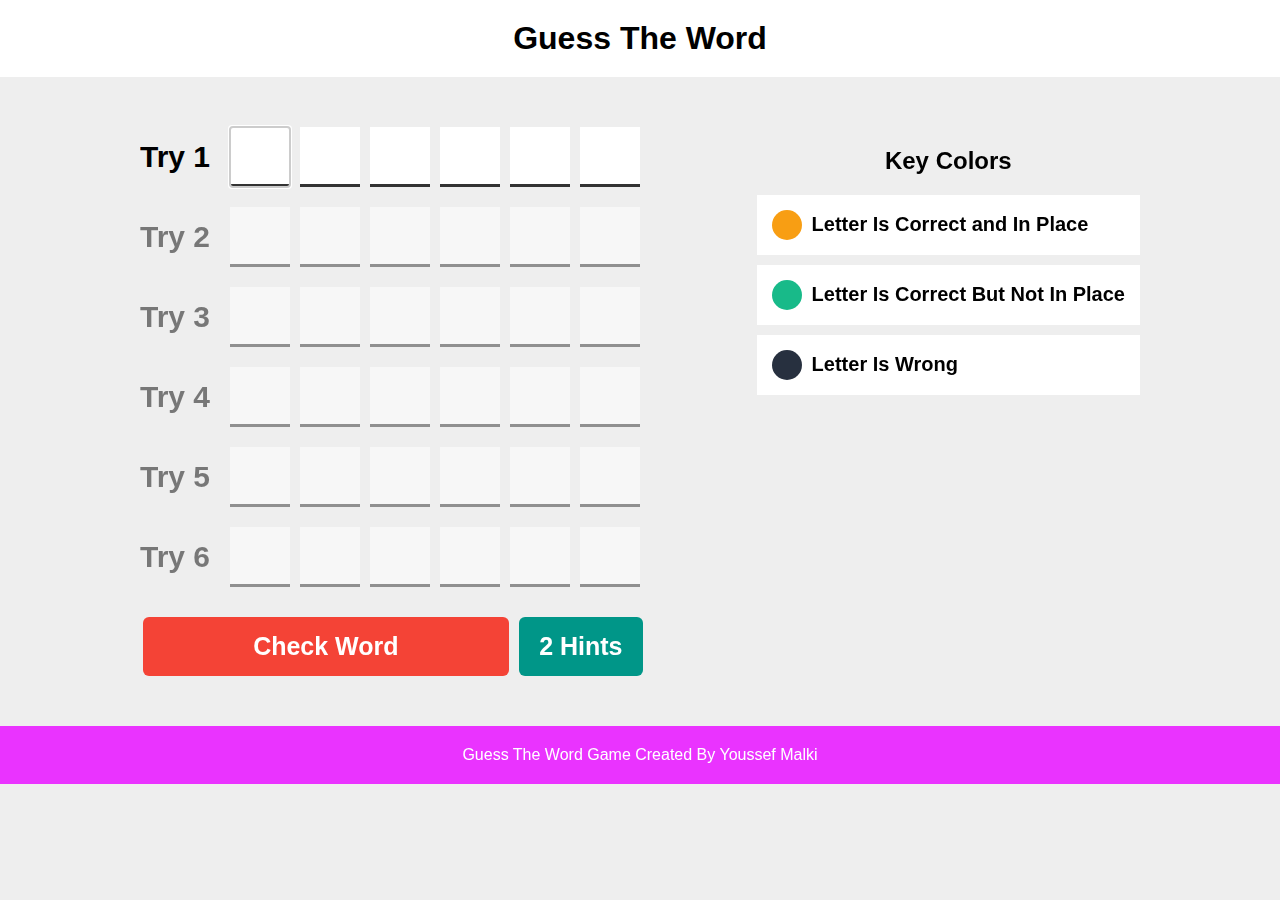
<file: JuegoAdivinarPlabra/index.html>
<!DOCTYPE html>
<html lang="en">
  <head>
    <meta charset="UTF-8" />
    <meta name="viewport" content="width=device-width, initial-scale=1.0" />
    <title></title>
    <link rel="stylesheet" href="main.css" />
  </head>
  <body>
    <h1></h1>
    <div class="guess-game">
      <div class="game-area">
        <div class="inputs"></div>
        
        <div class="control">
          <button class="check">Check Word</button>
          <button class="hint"><span></span> Hints</button>
        </div>
        <div class="message"></div>
      </div>
      <div class="key-colors">
        <h2>Key Colors</h2>
        <div class="key-color">
          <div class="key in-place"></div>
          <div class="key-text">Letter Is Correct and In Place</div>
        </div>
        <div class="key-color">
          <div class="key not-in-place"></div>
          <div class="key-text">Letter Is Correct But Not In Place</div>
        </div>
        <div class="key-color">
          <div class="key no"></div>
          <div class="key-text">Letter Is Wrong</div>
        </div>
      </div>
    </div>
    <footer></footer>
    <script src="main.js"></script>
  </body>
</html>
</file>
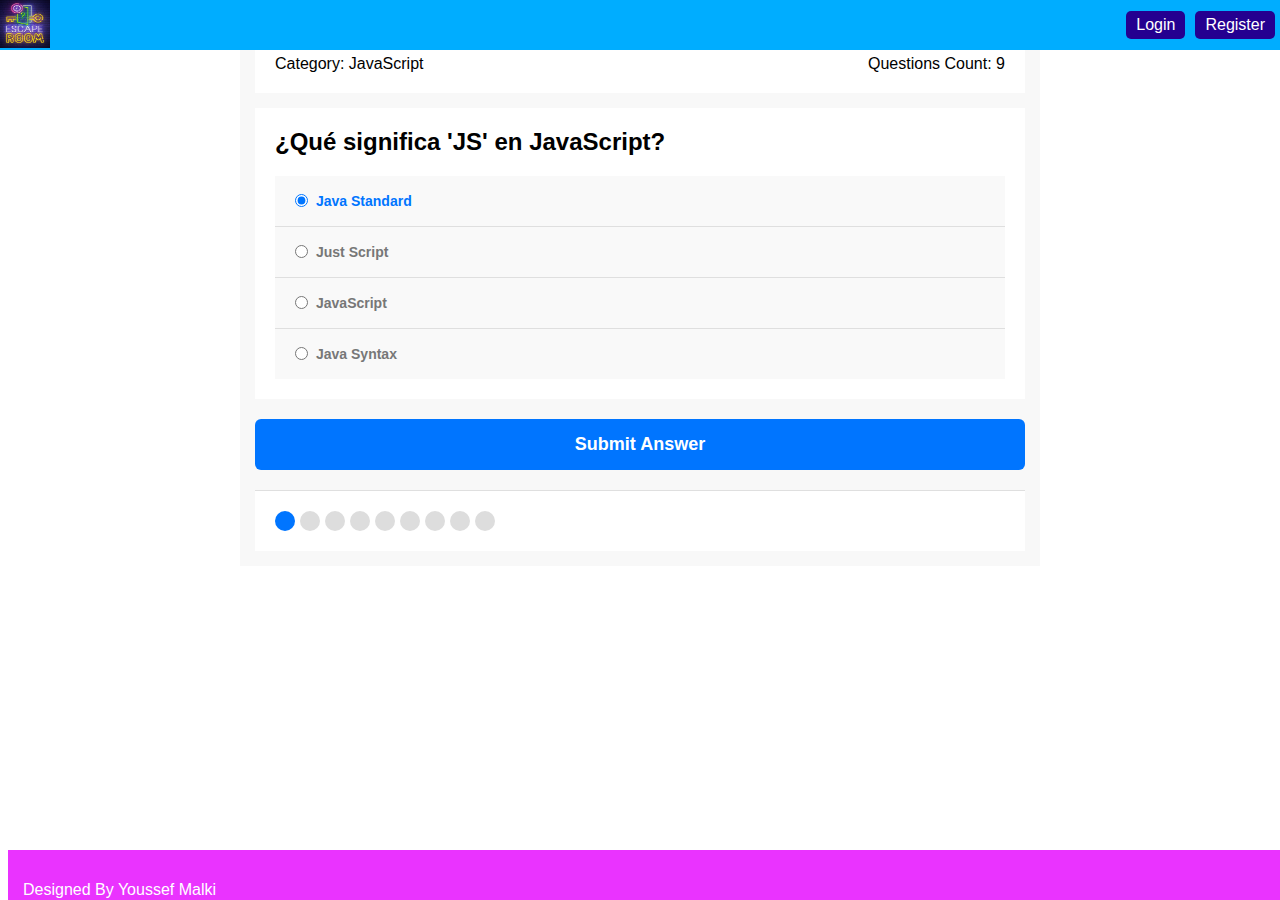
<file: JuegoQuiz/index.html>
<!DOCTYPE html>
<html lang="en">
  <head>
    <meta charset="UTF-8" />
    <meta name="viewport" content="width=device-width, initial-scale=1.0" />
    <title>Quiz App</title>
    <link rel="stylesheet" href="css2.css" />
  </head>
  <body>
    <nav class="navbar">
      <a href=""><img src="/logoScaape Room.png" height="50px" width="50px"></a>
      

      <div class="auth-buttons">
        <a href="../login.html">Login</a>
        <a href="../registrarse.html">Register</a>
      </div>
  </nav>
    <div class="quiz-app">
      <div class="quiz-info">
        <div class="category">Category: <span></span></div>
        <div class="count">Questions Count: <span></span></div>
      </div>
      <div class="quiz-area"></div>
      <div class="answers-area"></div>
      <button class="submit-button">Submit Answer</button>
      <div class="bullets">
        <div class="spans"></div>
        <div class="countdown"></div>
      </div>
      <div class="results"></div>
    </div>
    <script src="main.js"></script>
    <footer>
      <div class="foot">
          <p>Designed By Youssef Malki</p>
      </div>
      </footer>
  </body>
</html>
</file>
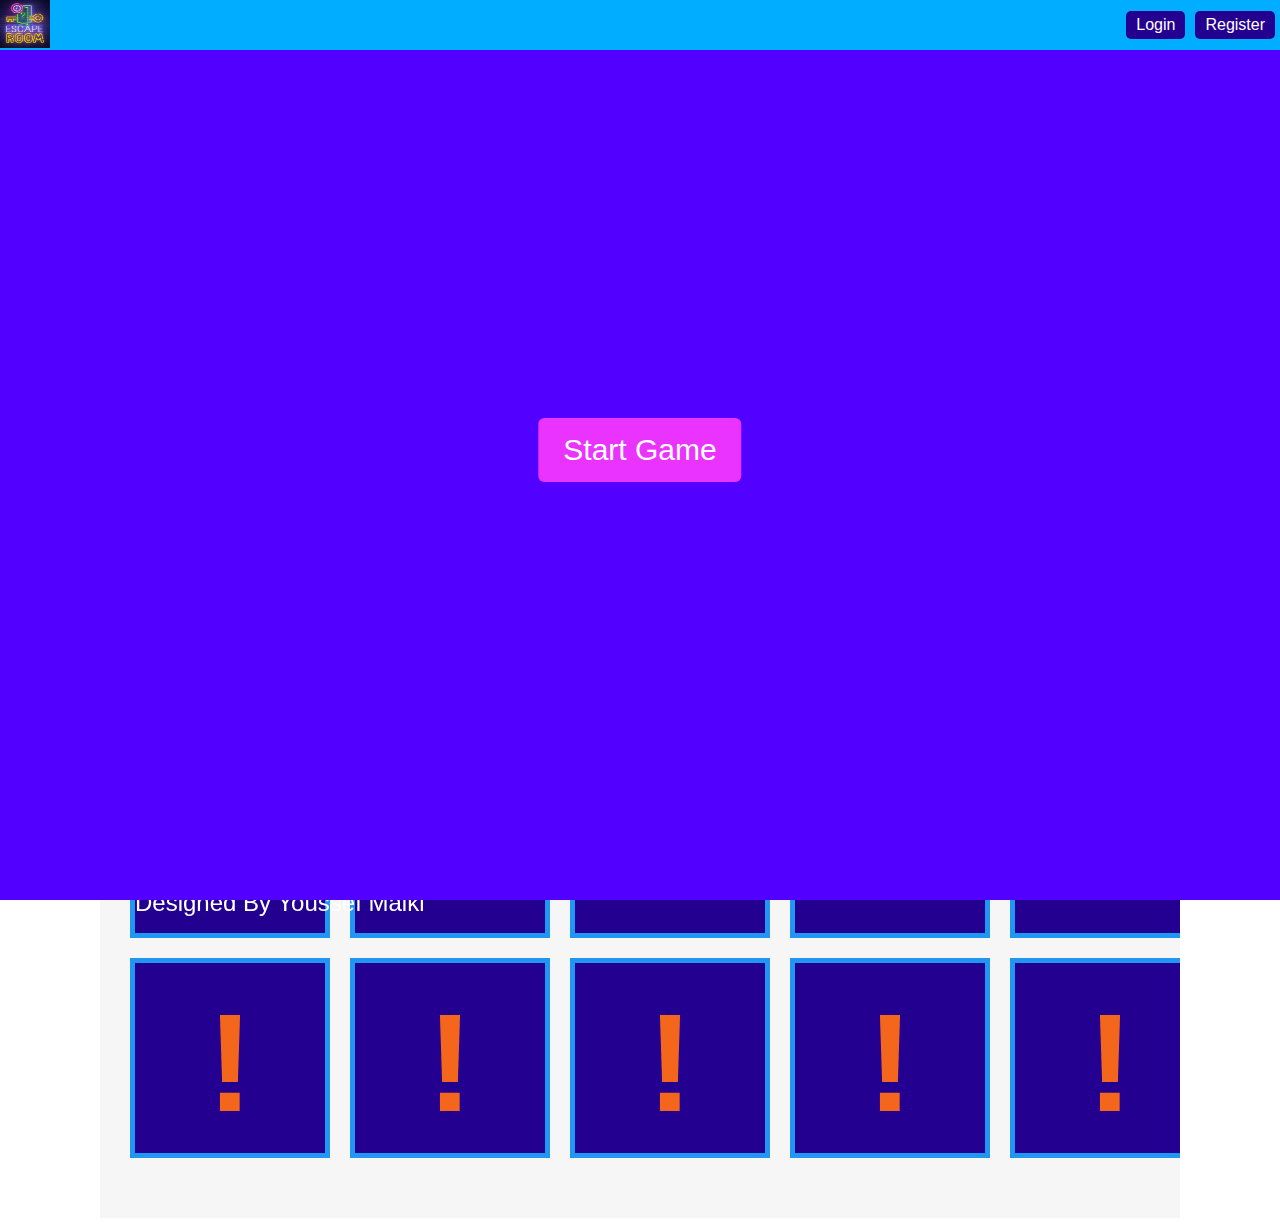
<file: memoria/index.html>
<!DOCTYPE html>
<html lang="en">
  <head>
    <meta charset="UTF-8">
    <meta name="viewport" content="width=device-width, initial-scale=1.0">
    <title>Memory Game</title>
    <link rel="stylesheet" href="main.css">
  </head>
  <body>
    <nav class="navbar">

        <a href=""><img src="/logoScaape Room.png" height="50px" width="50px"></a>
        

        <div class="auth-buttons">
          <a href="../login.html">Login</a>
          <a href="../registrarse.html">Register</a>
        </div>
    </nav>

   
    <div class="control-buttons">
      <span>Start Game</span>
    </div>
    <div class="info-container">
      <div class="container">
        <div class="name">
          Hello: <span id="userName"></span>
        </div>
        <div class="row">
          <div class="cronometro" id="minutos"><p>M:</p> 0</div>
          <div class="cronometro" id="segundos"><p>S:</p> 0</div>
          <div class="cronometro" id="milisegundos"><p>Ms: </p> 0</div>
        </div>
        <div class="tries">
          Wrong Tries: <span>0</span>
        </div>
      </div>
    <div class="memory-game-blocks">
      <div class="game-block" data-technology="angular">
        <div class="face front"></div>
        <div class="face back">
          <img decoding="async" src="imgs/angular.png" alt="" width="300px" height="300px">
        </div>
      </div>
      <div class="game-block" data-technology="angular">
        <div class="face front"></div>
        <div class="face back">
          <img decoding="async" src="imgs/angular.png" alt="" width="300px" height="300px">
        </div>
      </div>
      <div class="game-block" data-technology="vuejs">
        <div class="face front"></div>
        <div class="face back">
          <img decoding="async" src="imgs/vuejs.png" alt="" width="300px" height="300px">
        </div>
      </div>
      <div class="game-block" data-technology="vuejs">
        <div class="face front"></div>
        <div class="face back">
          <img decoding="async" src="imgs/vuejs.png" alt="" width="300px" height="300px">
        </div>
      </div>
      <div class="game-block" data-technology="css3">
        <div class="face front"></div>
        <div class="face back">
          <img decoding="async" src="imgs/css3.png" alt="" width="300px" height="300px">
        </div>
      </div>
      <div class="game-block" data-technology="css3">
        <div class="face front"></div>
        <div class="face back">
          <img decoding="async" src="imgs/css3.png" alt="" width="300px" height="300px">
        </div>
      </div>
      <div class="game-block" data-technology="github">
        <div class="face front"></div>
        <div class="face back">
          <img decoding="async" src="imgs/github.png" alt="" width="300px" height="300px">
        </div>
      </div>
      <div class="game-block" data-technology="github">
        <div class="face front"></div>
        <div class="face back">
          <img decoding="async" src="imgs/github.png" alt="" width="300px" height="300px">
        </div>
      </div>
      <div class="game-block" data-technology="js">
        <div class="face front"></div>
        <div class="face back">
          <img decoding="async" src="imgs/js.png" alt="" width="300px" height="300px">
        </div>
      </div>
      <div class="game-block" data-technology="js">
        <div class="face front"></div>
        <div class="face back">
          <img decoding="async" src="imgs/js.png" alt="" width="300px" height="300px">
        </div>
      </div>
      <div class="game-block" data-technology="html5">
        <div class="face front"></div>
        <div class="face back">
          <img decoding="async" src="imgs/html5.png" alt="" width="300px" height="300px">
        </div>
      </div>
      <div class="game-block" data-technology="html5">
        <div class="face front"></div>
        <div class="face back">
          <img decoding="async" src="imgs/html5.png" alt="" width="300px" height="300px">
        </div>
      </div>
      <div class="game-block" data-technology="java">
        <div class="face front"></div>
        <div class="face back">
          <img decoding="async" src="imgs/java.jpg" alt="" width="300px" height="300px">
        </div>
      </div>
      <div class="game-block" data-technology="java">
        <div class="face front"></div>
        <div class="face back">
          <img decoding="async" src="imgs/java.jpg" alt="" width="300px" height="300px">
        </div>
      </div>
      <div class="game-block" data-technology="mongodb">
        <div class="face front"></div>
        <div class="face back">
          <img decoding="async" src="imgs/mongodb.png" alt="" width="300px" height="300px">
        </div>
      </div>
      <div class="game-block" data-technology="mongodb">
        <div class="face front"></div>
        <div class="face back">
          <img decoding="async" src="imgs/mongodb.png" alt="" width="300px" height="300px">
        </div>
      </div>
      <div class="game-block" data-technology="python">
        <div class="face front"></div>
        <div class="face back">
          <img decoding="async" src="imgs/python.png" alt="" width="300px" height="300px">
        </div>
      </div>
      <div class="game-block" data-technology="python">
        <div class="face front"></div>
        <div class="face back">
          <img decoding="async" src="imgs/python.png" alt="" width="300px" height="300px">
        </div>
      </div>
      <div class="game-block" data-technology="react">
        <div class="face front"></div>
        <div class="face back">
          <img decoding="async" src="imgs/react.png" alt="" width="300px" height="300px">
        </div>
      </div>
      <div class="game-block" data-technology="react">
        <div class="face front"></div>
        <div class="face back">
          <img decoding="async" src="imgs/react.png" alt="" width="300px" height="300px">
        </div>
      </div>
    </div>
  
    <audio id="success" src="audio/success.mp3" preload="auto"></audio>
    <audio id="fail" src="audio/fail.mp3" preload="auto"></audio>
    
    <footer>
      <div class="foot">
          <p>Designed By Youssef Malki</p>
      </div>
      </footer>
      <script src="main.js"></script>
  </body>
</html>
</file>
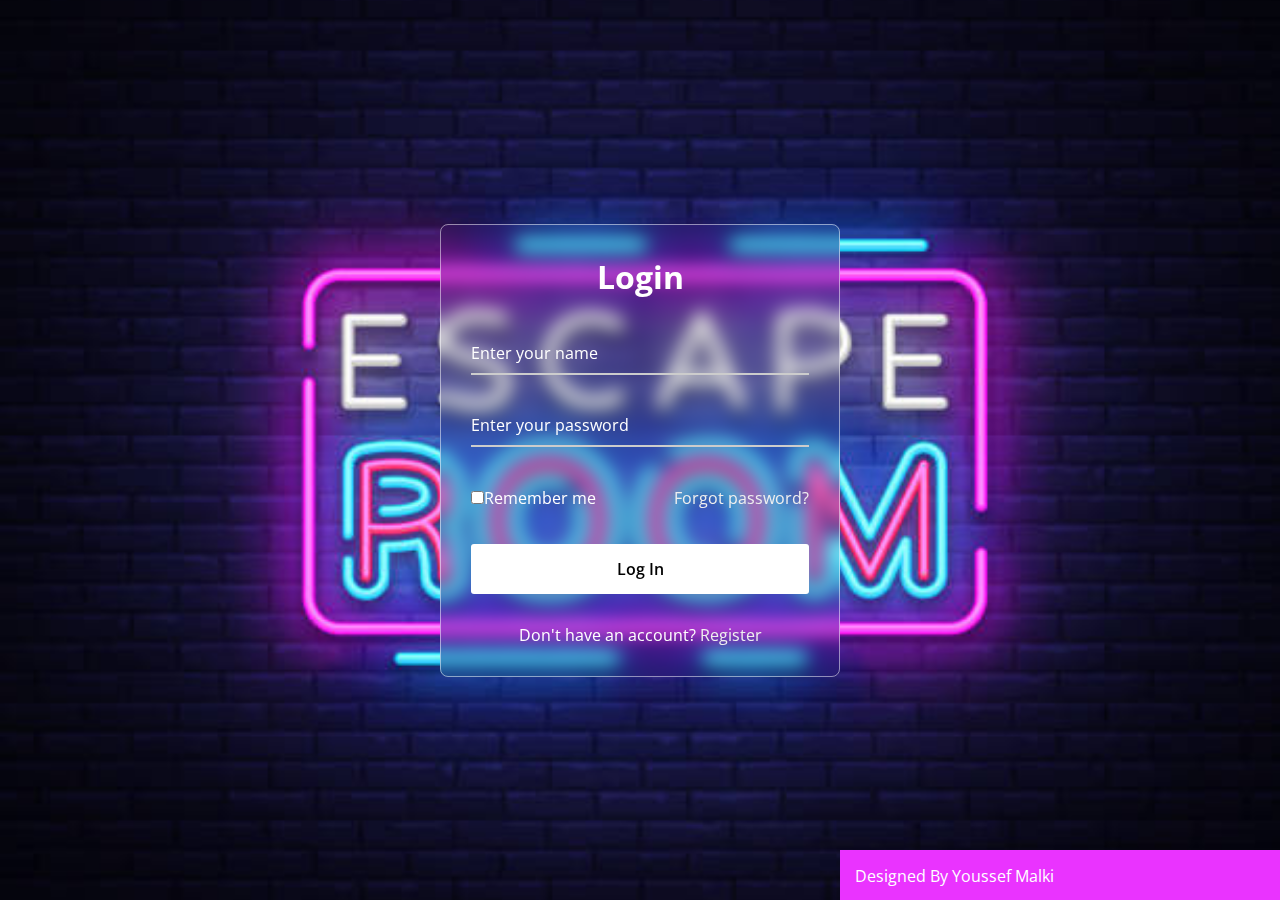
<file: login.html>
<!DOCTYPE html>
<html lang="en">
<head>
  <meta charset="UTF-8">
  <meta name="viewport" content="width=device-width, initial-scale=1.0">
  <title>Login Form</title>
  <link rel="stylesheet" href="styleLogin.css">
</head>
<body>
  <div class="wrapper">
    <form id="loginForm" action="#">
      <h2>Login</h2>
      <div class="input-field">
        <input type="text" id="loginName" required>
        <label>Enter your name</label>
      </div>
      <div class="input-field">
        <input type="password" id="loginPassword" required>
        <label>Enter your password</label>
      </div>
      <div class="forget">
        <label for="remember">
          <input type="checkbox" id="remember">
          <span>Remember me</span>
        </label>
        <a href="#" id="forgotPasswordLink">Forgot password?</a> 
      </div>
      <button type="submit">Log In</button>
      <div class="register">
        <p>Don't have an account? <a href="registrarse.html">Register</a></p>
      </div>
    </form>
    <!-- Botón de logout -->
    <button id="logoutButton" style="display:none;">Log Out</button>
  </div>

  <script>
    document.getElementById('loginForm').addEventListener('submit', function(event) {
      event.preventDefault(); // Evitar que el formulario se envíe por defecto

      var nombre = document.getElementById('loginName').value;
      var password = document.getElementById('loginPassword').value;

      var rememberCheckbox = document.getElementById('remember');
      var rememberStatus = rememberCheckbox.checked ? 'checked' : '';

      localStorage.setItem('rememberStatus', rememberStatus);

      if (rememberStatus === 'checked') {
        localStorage.setItem('rememberedName', nombre);
      } else {
        localStorage.removeItem('rememberedName');
      }

      var usuarios = JSON.parse(localStorage.getItem('usuarios')) || [];

      var usuarioEncontrado = usuarios.find(usuario => usuario.nombre === nombre && usuario.password === password);

      if (usuarioEncontrado) {
        localStorage.setItem('savedName', nombre);
        document.getElementById('loginForm').style.display = 'none'; // Ocultar formulario de login
        document.getElementById('logoutButton').style.display = 'inline-block'; // Mostrar botón de logout
        window.location.href = '/memoria/memoria.html'; // Redirigir a la página de inicio
      } else {
        alert('Credenciales inválidas. Por favor, inténtelo de nuevo.');
      }
    });

    document.getElementById('forgotPasswordLink').addEventListener('click', function(event) {
      event.preventDefault(); // Evitar que el enlace redireccione

      var nombre = document.getElementById('loginName').value;

      var usuarios = JSON.parse(localStorage.getItem('usuarios')) || [];

      var usuarioEncontrado = usuarios.find(usuario => usuario.nombre === nombre);

      if (usuarioEncontrado) {
        alert('Tu contraseña es: ' + usuarioEncontrado.password);
      } else {
        alert('El nombre de usuario ingresado no coincide con ningún usuario registrado.');
      }
    });

    // Evento de clic para el botón de logout
    document.getElementById('logoutButton').addEventListener('click', function(event) {
      event.preventDefault(); // Evitar que el enlace redireccione

      // Limpiar datos de sesión almacenados en el localStorage
      localStorage.removeItem('savedName');
      localStorage.removeItem('rememberStatus');
      localStorage.removeItem('rememberedName');

      // Redireccionar a la página de inicio de sesión
      window.location.href = 'welcome.html';
    });
  </script>

  <footer>
    <div class="foot">
      <p>Designed By Youssef Malki</p>
    </div>
  </footer>
</body>
</html>
</file>
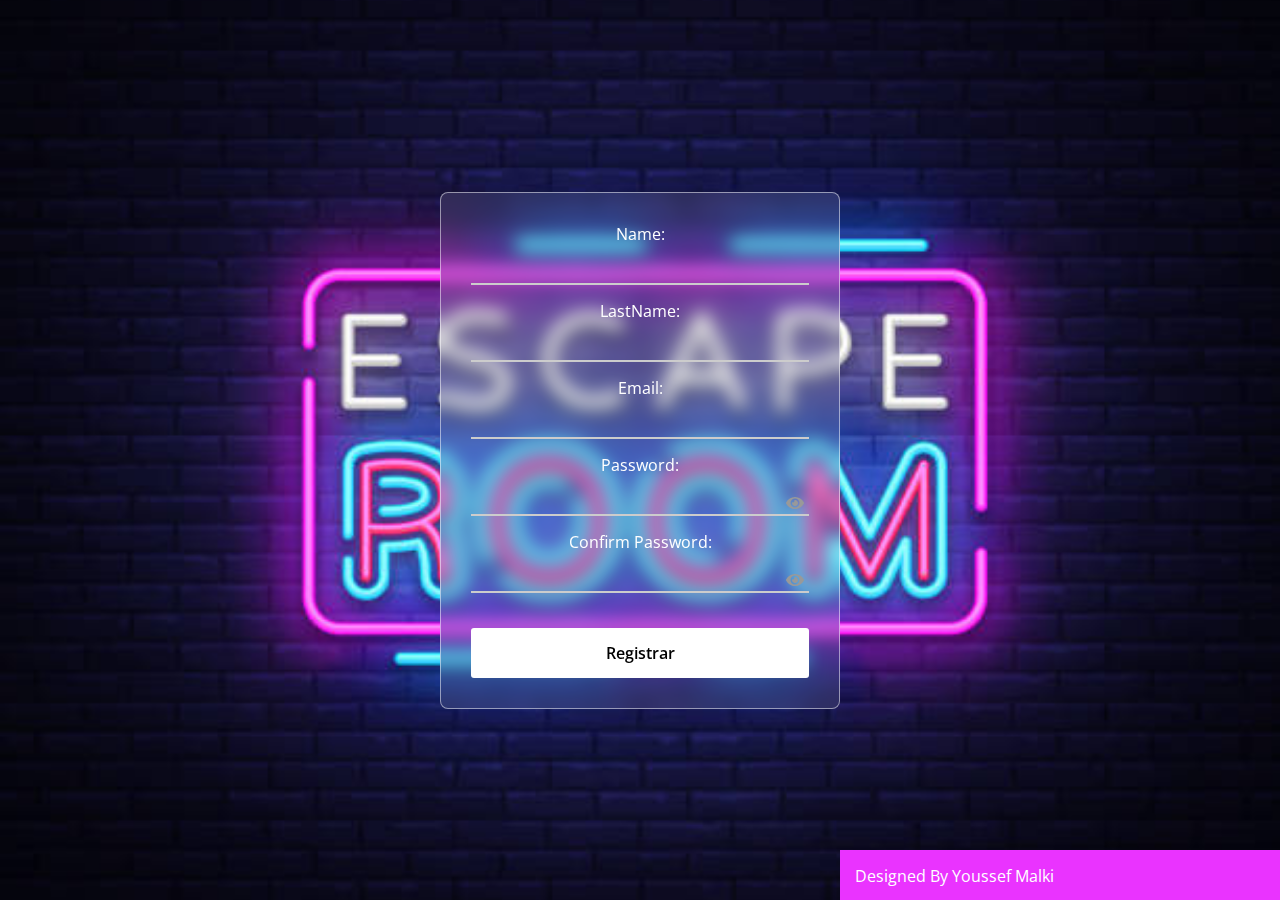
<file: registrarse.html>
<!DOCTYPE html>
<html lang="en">
<head>
    <meta charset="UTF-8">
    <meta name="viewport" content="width=device-width, initial-scale=1.0">
    <title>Registrarse</title>
    <link rel="stylesheet" href="https://cdnjs.cloudflare.com/ajax/libs/font-awesome/5.15.4/css/all.min.css">
    <link rel="stylesheet" href="registrarse.css">
</head>
<body>
    <form action="" method="post">

        <div>
            <label for="nombre">Name: </label>
            <input type="text" name="" id="nombre">
        </div>
        <div>
            <label for="LastName">LastName: </label>
            <input type="text" name="" id="LastName">
        </div>
        <div>
            <label for="Email">Email: </label>
            <input type="email" name="" id="Email">
        </div>
        <div>
            <label for="Password">Password: </label>
            <div class="password-container">
                <input type="password" name="" id="Password">
                <i class="fas fa-eye" id="togglePassword"></i>
            </div>
        </div>
        <div>
            <label for="ConfirmPassword">Confirm Password: </label>
            <div class="password-container">
                <input type="password" name="" id="ConfirmPassword">
                <i class="fas fa-eye" id="toggleConfirmPassword"></i>
            </div>
        </div>
        <button type="submit" id="guardarUsuario">Registrar</button>


    </form>
    <script>
        
    </script>

   <script src="registrarse.js"></script>
   <footer>
    <div class="foot">
        <p>Designed By Youssef Malki</p>
    </div>
    </footer>
</body>
</html>
</file>
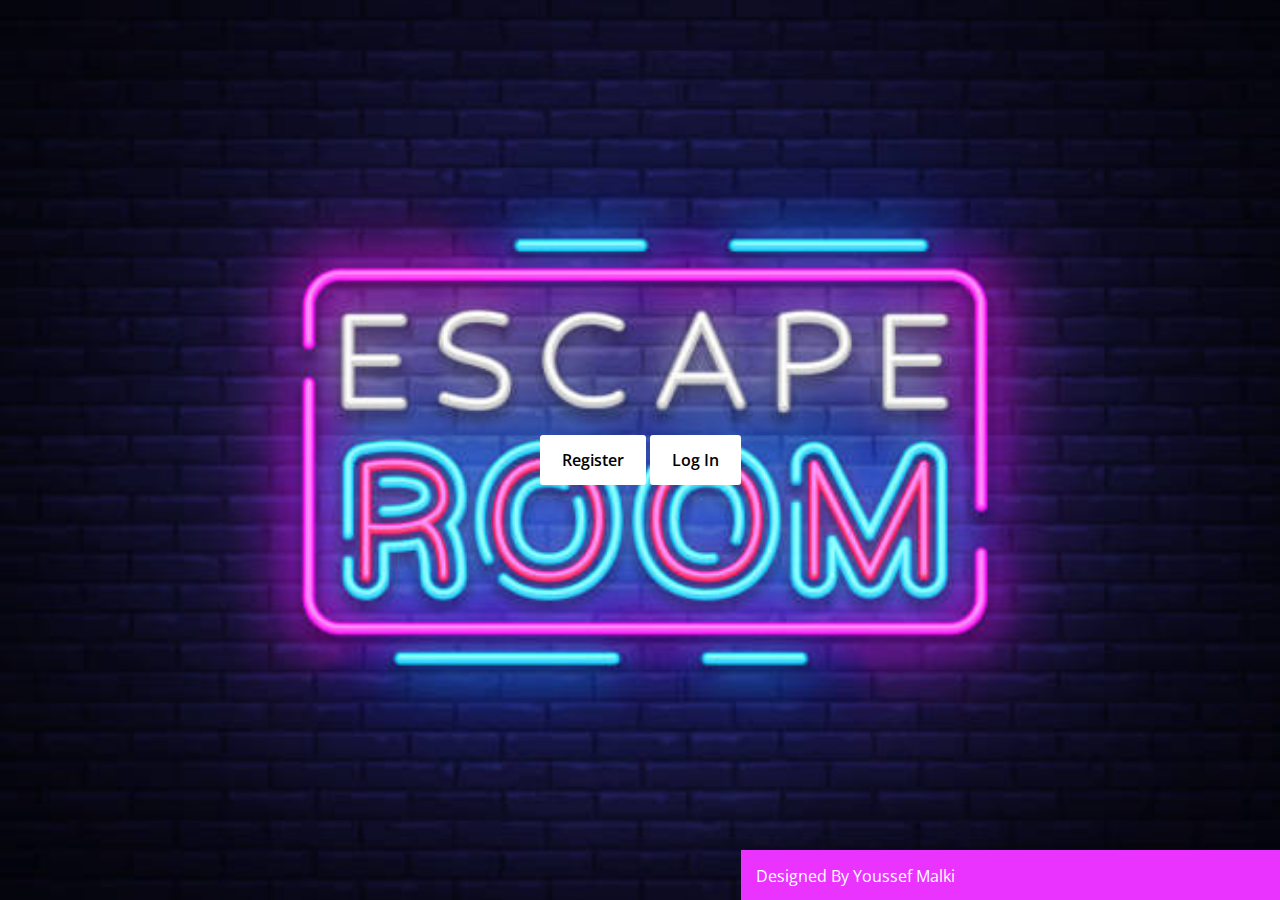
<file: welcome.html>
<!DOCTYPE html>
<html lang="en">
<head>
    <meta charset="UTF-8">
    <meta name="viewport" content="width=device-width, initial-scale=1.0">
    <link rel="stylesheet" href="welcome.css">
    <title>Welcome to Scape Room</title>
</head>
<body>
    <nav>
        <a href="/registrarse.html"><button type="button">Register</button></a>
        
        <a href="/login.html"><button type="button">Log In</button></a>
    </nav>
    <footer>
        <div class="foot">
            <p>Designed By Youssef Malki</p>
        </div>
    </footer>
</body>
</html>
</file>
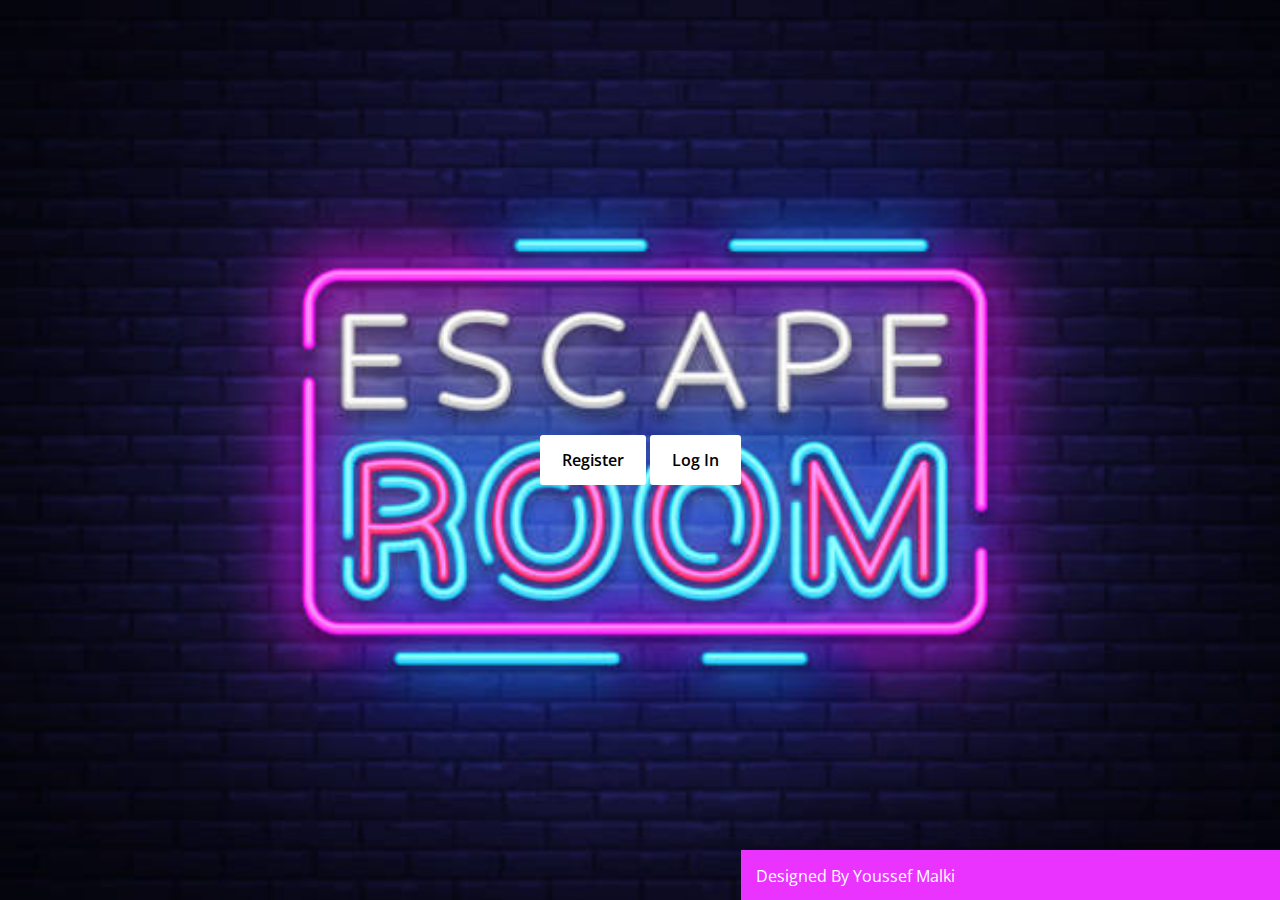
<file: JuegoQuiz/juegoQuiz.html>
<!DOCTYPE html>
<html lang="en">
  <head>
    <meta charset="UTF-8" />
    <meta name="viewport" content="width=device-width, initial-scale=1.0" />
    <title>Quiz App</title>
    <link rel="stylesheet" href="juegoQuiz.css" />
  </head>
  <body>
    <nav class="navbar">
      <a href=""><img src="/logoScaape Room.png" height="50px" width="50px"></a>
      <div class="auth-buttons">
        <!-- Botón de logout -->
      <button id="logoutButton" style="display:none;">Log Out</button>
      </div>
    </nav>
    <div id="profile-section">
      <h2>Perfil</h2>
      <p>Nombre de usuario: <span id="userNameDisplay"></span></p>
        <button id="editUserButton">Modificar Usuario</button>
        <button id="deleteUserButton">Eliminar Usuario</button>
        <button id="showStatsButton">Mostrar Estadísticas</button>
    </div>
    <div id="myModal" class="modal">
      <div class="modal-content">
          <span class="close">&times;</span>
          <h2>Estadísticas del juego para <span id="modalUserName"></span>:</h2>
          <p>Puntos: <span id="modalUserScore"></span></p>
          <p>Tiempo total: <span id="modalTotalTime"></span> segundos</p>
          <p>Ranking: <span id="modalRanking"></span></p>
          <div id="modalCategoryStats"></div> 
      </div>
    </div>
  
  
    <div class="quiz-app">
      <div class="quiz-info">
        <div class="name">
          Hello: <span id="userName"></span>
        </div>
        <div class="category" id="category">Category: <span></span></div>
        <div class="count">Questions Count: <span></span></div>
      </div>
      <div class="quiz-area"></div>
      <div class="answers-area"></div>
      <button class="submit-button">Submit Answer</button>
      <div class="bullets">
        <div class="spans"></div>
        <div class="countdown"></div>
      </div>
      <div class="results"></div>
    </div>
    <script src="juegoQuiz.js"></script>
    <footer>
      <div class="foot">
          <p>Designed By Youssef Malki</p>
      </div>
      <script>
        // Función para cargar los datos del usuario en el formulario de perfil
        function cargarDatosUsuario() {
            // Obtener los datos del usuario desde el localStorage
            let userData = JSON.parse(localStorage.getItem("userData"));
    
            // Verificar si hay datos de usuario almacenados
            if (userData) {
                // Llenar los campos del formulario con los datos del usuario
                document.getElementById("nombre").value = userData.nombre;
                document.getElementById("email").value = userData.email;
                document.getElementById("password").value = userData.password;
            }
        }
    
        // Función para guardar los datos del usuario actualizados
        function guardarPerfil() {
            // Obtener los valores de los campos del formulario
            let nombre = document.getElementById("nombre").value;
            let email = document.getElementById("email").value;
            let password = document.getElementById("password").value;
    
            // Crear un objeto con los datos del usuario
            let userData = {
                nombre: nombre,
                email: email,
                password: password
            };
    
            // Guardar los datos del usuario en el localStorage
            localStorage.setItem("userData", JSON.stringify(userData));
    
            // Mostrar un mensaje de éxito
            alert("Perfil actualizado correctamente");
        }
    
        // Función para eliminar el perfil del usuario
        function eliminarPerfil() {
            if (confirm("¿Estás seguro de que quieres eliminar tu perfil?")) {
                // Eliminar los datos del usuario del localStorage
                localStorage.removeItem("userData");
    
                // Limpiar los campos del formulario
                document.getElementById("nombre").value = "";
                document.getElementById("email").value = "";
                document.getElementById("password").value = "";
    
                // Mostrar un mensaje de éxito
                alert("Perfil eliminado correctamente");
            }
        }
    </script>
    
      </footer>
  </body>
</html>
</file>
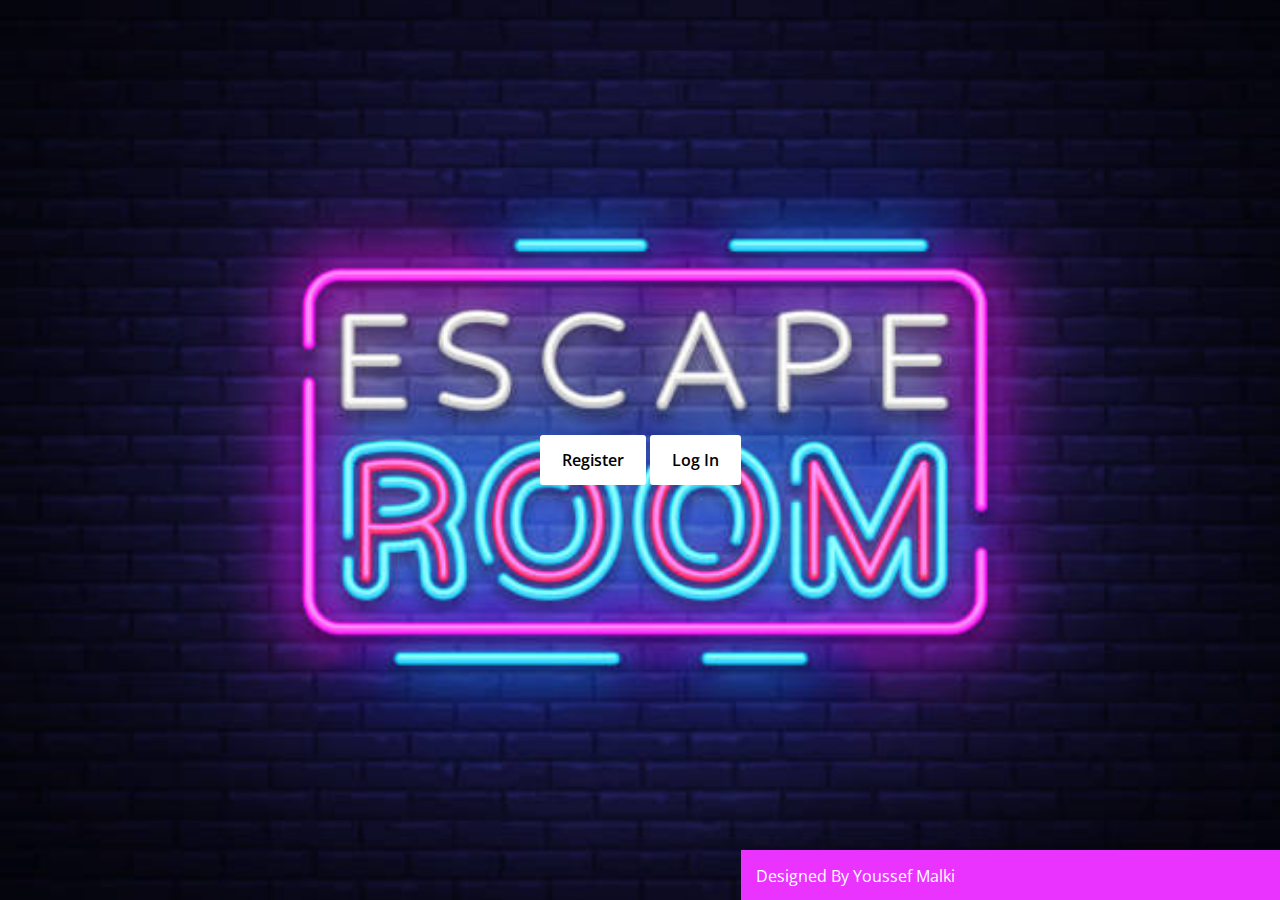
<file: memoria/memoria.html>
<!DOCTYPE html>
<html lang="en">
  <head>
    <meta charset="UTF-8">
    <meta name="viewport" content="width=device-width, initial-scale=1.0">
    <title>Memory Game</title>
    <link rel="stylesheet" href="memoria.css">
  </head>
  <body>
    <nav class="navbar">
      <a href=""><img src="/memoria/imgs/scapeRoom.jpg" height="54px" width="60px"></a>
      <div class="auth-buttons">
          <!-- Botón de logout -->
          <button id="logoutButton" style="display:none;">Log Out</button>
      </div>
      </nav>
      <div id="profile-section">
        <h2>Perfil</h2>
        <p>Nombre de usuario: <span id="userNameDisplay"></span></p>
        <button id="editUserButton">Modificar Usuario</button>
        <button id="deleteUserButton">Eliminar Usuario</button>
        <button id="showStatsButton">Mostrar Estadísticas</button>
    </div>
    <div id="myModal" class="modal">
        <div class="modal-content">
            <span class="close">&times;</span>
            <h2>Estadísticas del juego para <span id="modalUserName"></span>:</h2>
            <p>Veces jugadas: <span id="modalVecesJugadas"></span>  veces.</p>
            <p>Veces ganadas con 10 puntos: <span id="modalVeces10Puntos"></span> veces.</p>
            <p>Veces ganadas con 15 puntos: <span id="modalVeces15Puntos"></span> veces.</p>
            <p>Veces ganadas con 20 puntos: <span id="modalVeces20Puntos"></span> veces.</p>
            <p>Tiempo total ultimo Juego: <span id="modalTotalTime"></span> segundos</p>
            <p>Puntos: <span id="modalUserScore"></span> puntos</p>
            <p>Media: <span id="modalMedia"></span> segundos</p>
            <p>Ranking: <span id="modalRanking"></span></p>
        </div>
    </div>
    
    
      
      <div class="control-buttons">
        <span id="startButton">Start Game</span>
      </div>
   
 
    <div class="info-container">
      <div class="container">
        <div class="name">
          Hello: <span id="userName"></span>
        </div>
        <div class="row">
          <div class="cronometro" id="minutos"><p>M:</p> 0</div>
          <div class="cronometro" id="segundos"><p>S:</p> 0</div>
          <div class="cronometro" id="milisegundos"><p>Ms: </p> 0</div>
        </div>
        <div class="tries">
          Wrong Tries: <span>0</span>
        </div>
      </div>
    <div class="memory-game-blocks">
      <div class="game-block" data-technology="angular">
        <div class="face front"></div>
        <div class="face back">
          <img decoding="async" src="imgs/angular.png" alt="" width="300px" height="300px">
        </div>
      </div>
      <div class="game-block" data-technology="angular">
        <div class="face front"></div>
        <div class="face back">
          <img decoding="async" src="imgs/angular.png" alt="" width="300px" height="300px">
        </div>
      </div>
      <div class="game-block" data-technology="vuejs">
        <div class="face front"></div>
        <div class="face back">
          <img decoding="async" src="imgs/vuejs.png" alt="" width="300px" height="300px">
        </div>
      </div>
      <div class="game-block" data-technology="vuejs">
        <div class="face front"></div>
        <div class="face back">
          <img decoding="async" src="imgs/vuejs.png" alt="" width="300px" height="300px">
        </div>
      </div>
      <div class="game-block" data-technology="css3">
        <div class="face front"></div>
        <div class="face back">
          <img decoding="async" src="imgs/css3.png" alt="" width="300px" height="300px">
        </div>
      </div>
      <div class="game-block" data-technology="css3">
        <div class="face front"></div>
        <div class="face back">
          <img decoding="async" src="imgs/css3.png" alt="" width="300px" height="300px">
        </div>
      </div>
      <div class="game-block" data-technology="github">
        <div class="face front"></div>
        <div class="face back">
          <img decoding="async" src="imgs/github.png" alt="" width="300px" height="300px">
        </div>
      </div>
      <div class="game-block" data-technology="github">
        <div class="face front"></div>
        <div class="face back">
          <img decoding="async" src="imgs/github.png" alt="" width="300px" height="300px">
        </div>
      </div>
      <div class="game-block" data-technology="js">
        <div class="face front"></div>
        <div class="face back">
          <img decoding="async" src="imgs/js.png" alt="" width="300px" height="300px">
        </div>
      </div>
      <div class="game-block" data-technology="js">
        <div class="face front"></div>
        <div class="face back">
          <img decoding="async" src="imgs/js.png" alt="" width="300px" height="300px">
        </div>
      </div>
      <div class="game-block" data-technology="html5">
        <div class="face front"></div>
        <div class="face back">
          <img decoding="async" src="imgs/html5.png" alt="" width="300px" height="300px">
        </div>
      </div>
      <div class="game-block" data-technology="html5">
        <div class="face front"></div>
        <div class="face back">
          <img decoding="async" src="imgs/html5.png" alt="" width="300px" height="300px">
        </div>
      </div>
      <div class="game-block" data-technology="java">
        <div class="face front"></div>
        <div class="face back">
          <img decoding="async" src="imgs/java.jpg" alt="" width="300px" height="300px">
        </div>
      </div>
      <div class="game-block" data-technology="java">
        <div class="face front"></div>
        <div class="face back">
          <img decoding="async" src="imgs/java.jpg" alt="" width="300px" height="300px">
        </div>
      </div>
      <div class="game-block" data-technology="mongodb">
        <div class="face front"></div>
        <div class="face back">
          <img decoding="async" src="imgs/mongodb.png" alt="" width="300px" height="300px">
        </div>
      </div>
      <div class="game-block" data-technology="mongodb">
        <div class="face front"></div>
        <div class="face back">
          <img decoding="async" src="imgs/mongodb.png" alt="" width="300px" height="300px">
        </div>
      </div>
      <div class="game-block" data-technology="python">
        <div class="face front"></div>
        <div class="face back">
          <img decoding="async" src="imgs/python.png" alt="" width="300px" height="300px">
        </div>
      </div>
      <div class="game-block" data-technology="python">
        <div class="face front"></div>
        <div class="face back">
          <img decoding="async" src="imgs/python.png" alt="" width="300px" height="300px">
        </div>
      </div>
      <div class="game-block" data-technology="react">
        <div class="face front"></div>
        <div class="face back">
          <img decoding="async" src="imgs/react.png" alt="" width="300px" height="300px">
        </div>
      </div>
      <div class="game-block" data-technology="react">
        <div class="face front"></div>
        <div class="face back">
          <img decoding="async" src="imgs/react.png" alt="" width="300px" height="300px">
        </div>
      </div>
    </div>
  
    <audio id="success" src="audio/success.mp3" preload="auto"></audio>
    <audio id="fail" src="audio/fail.mp3" preload="auto"></audio>
    
    
    <footer>
      <div class="foot">
          <p>Designed By Youssef Malki</p>
      </div>
      </footer>
      <script src="memoria.js"></script>
  </body>
</html>
</file>
<file: JuegoAdivinarPlabra/main.css>
* {
    box-sizing: border-box;
  }
  :root {
    --primary-color: #f44336;
  }
  body {
    margin: 0;
    background-color: #eee;
    font-family: Arial, Helvetica, sans-serif;
  }
  h1 {
    text-align: center;
    padding: 20px;
    margin: 0 0 50px;
    background-color: white;
  }
  .guess-game {
    text-align: center;
    width: 1000px;
    margin: 20px auto;
    display: flex;
    align-items: flex-start;
    justify-content: space-between;
    .game-area {
      .inputs {
        > div {
          margin-bottom: 20px;
          display: flex;
          justify-content: center;
          align-items: center;
          span {
            font-size: 30px;
            margin-right: 15px;
            font-weight: bold;
          }
        }
        .disabled-inputs {
          opacity: 0.5;
          pointer-events: none;
        }
        input {
          margin: 0 5px;
          width: 60px;
          height: 60px;
          text-align: center;
          font-size: 50px;
          caret-color: var(--primary-color);
          background: white;
          border: none;
          border-bottom: 3px solid #333;
          &:focus {
            outline-color: #ccc;
          }
          &.yes-in-place {
            background-color: #f89e13;
            border: #f89e13;
            color: white;
          }
          &.not-in-place {
            background-color: #18ba89;
            border: #18ba89;
            color: white;
          }
          &.no {
            background-color: #27303f;
            border: #27303f;
            color: white;
          }
        }
      }
      .control {
        display: flex;
        justify-content: center;
        align-items: center;
        width: 500px;
        margin: 30px auto;
        gap: 10px;
        .check {
          background-color: var(--primary-color);
          flex: 1;
        }
        .hint {
          background-color: #009688;
          width: fit-content;
        }
        button {
          border: none;
          font-size: 25px;
          padding: 15px 20px;
          border-radius: 6px;
          color: white;
          cursor: pointer;
          font-weight: bold;
        }
        button:disabled {
          background-color: black;
          opacity: 0.4;
          cursor: no-drop;
        }
      }
    }
    .key-colors {
      .key-color {
        display: flex;
        align-items: center;
        padding: 15px;
        background-color: white;
        margin-bottom: 10px;
        .key {
          width: 30px;
          height: 30px;
          border-radius: 50%;
          margin-right: 10px;
          &.in-place {
            background-color: #f89e13;
          }
          &.not-in-place {
            background-color: #18ba89;
          }
          &.no {
            background-color: #27303f;
          }
        }
        .key-text {
          font-size: 20px;
          font-weight: bold;
        }
      }
    }
  }
  .message {
    text-align: center;
    font-weight: bold;
    font-size: 30px;
    span {
      font-weight: bold;
      display: block;
      font-size: 50px;
      color: var(--primary-color);
      text-transform: capitalize;
      margin-top: 10px;
    }
    p {
      margin-top: 15px;
    }
  }
  footer {
    text-align: center;
    padding: 20px;
   
    bottom: 0;
    left: 0;
    width: 100%;
    background-color: #ea33ff;
    color: white;
  }
</file>
<file: JuegoQuiz/css2.css>
* {
    box-sizing: border-box;
  }
  body {
    font-family: Tahoma, Arial;
  }
  .quiz-app {
    margin: 20px auto;
    width: 800px;
    background-color: #f8f8f8;
    padding: 15px;
  }
  .quiz-app .quiz-info {
    display: flex;
    background-color: #fff;
    padding: 20px;
  }
  .quiz-app .quiz-info .category {
    flex: 1;
  }
  .quiz-app .quiz-info .count {
    flex: 1;
    text-align: right;
  }
  .quiz-app .quiz-area {
    background-color: #fff;
    padding: 20px;
    margin-top: 15px;
  }
  .quiz-app .quiz-area h2 {
    margin: 0;
  }
  .quiz-app .answers-area {
    background-color: #fff;
    padding: 0 20px 20px;
  }
  .quiz-app .answers-area .answer {
    background-color: #f9f9f9;
    padding: 15px;
  }
  .quiz-app .answers-area .answer:not(:last-child) {
    border-bottom: 1px solid #dfdfdf;
  }
  .quiz-app .answers-area .answer input[type="Radio"]:checked + label {
    color: #0075ff;
  }
  .quiz-app .answers-area .answer label {
    cursor: pointer;
    font-weight: bold;
    color: #777;
    font-size: 14px;
    margin-left: 5px;
    position: relative;
    top: -1px;
  }
  .quiz-app .submit-button {
    background-color: #0075ff;
    display: block;
    width: 100%;
    padding: 15px;
    border: none;
    color: #fff;
    font-weight: bold;
    font-size: 18px;
    cursor: pointer;
    border-radius: 6px;
    margin: 20px auto;
  }
  .quiz-app .submit-button:focus {
    outline: none;
  }
  .quiz-app .bullets {
    border-top: 1px solid #dfdfdf;
    background-color: #fff;
    display: flex;
    padding: 20px;
  }
  .quiz-app .bullets .spans {
    flex: 1;
    display: flex;
  }
  .quiz-app .bullets .spans span {
    width: 20px;
    height: 20px;
    background-color: #ddd;
    margin-right: 5px;
    border-radius: 50%;
  }
  .quiz-app .bullets .spans span.on {
    background-color: #0075ff;
  }
  .quiz-app .results span {
    font-weight: bold;
  }
  .quiz-app .results span.bad {
    color: #dc0a0a;
  }
  .quiz-app .results span.good {
    color: #009688;
  }
  .quiz-app .results span.perfect {
    color: #0075ff;
  }
    

/* Estilos específicos del navbar */
.navbar {
  background-color: #00adff;
  color: #fff;
  height: 50px;
  width: 100%;
  position: fixed;
  top: 0;
  left: 0;
  z-index: 100;
  display: flex; /* Hacer la barra de navegación un contenedor flex */
  justify-content: space-between; /* Alinear los elementos a los extremos */
  align-items: center; /* Centrar verticalmente los elementos */
}

.auth-buttons {
  display: flex; /* Convertir el contenedor de botones en un contenedor flex */
  justify-content: center; /* Centrar los elementos horizontalmente */
  align-items: center; /* Centrar los elementos verticalmente */
}

.auth-buttons a {
  text-decoration: none;
  background-color: #240090;
  border-radius: 5px;
  padding: 5px 10px;
  margin: 0 5px; /* Agregar margen entre los botones */
  color: #fff;
}

.auth-buttons a:hover {
  background-color: #f4661b;
}







/* Estilos específicos del footer */
.foot{
  position: fixed;
  margin-top: 15px ;
  bottom: 0;
  width: 100%;
  height: 50px;
  background-color:#ea33ff;
 
}
.foot p{
  color: white;
  padding: 15px;
}
</file>
<file: memoria/main.css>
* {
    box-sizing: border-box;
  }
  body {
    font-family: Arial, Tahoma, sans-serif;
  }
  .control-buttons {
    position: fixed;
    left: 0;
    top: 0;
    width: 100%;
    height: 100%;
    z-index: 2;
    background-color: 	#5200ff;
  }
  .control-buttons span {
    position: absolute;
    left: 50%;
    top: 50%;
    transform: translate(-50%, -50%);
    background-color:#ea33ff;
    color: #FFF;
    padding: 15px 25px;
    font-size: 30px;
    text-align: center;
    border-radius: 6px;
    cursor: pointer;
  }
  .info-container {
    width: 1080px;
    
    background-color: #F6F6F6;
    padding: 20px;
    font-size: 24px;
    overflow: hidden;
   
  }
  .info-container {
    margin-top: 20px; 
    margin: 80px auto 0;
  }
  
  .info-container .name {
    float: left;
    width: 50%;
  }
  .info-container .tries {
    float: right;
    width: 50%;
    text-align: right;
  }
  .memory-game-blocks {
    display: flex;
    width: 1100px;
    flex-wrap: wrap;
    margin: 20px auto;
  }
  .memory-game-blocks.no-clicking {
    pointer-events: none;
  }
  .memory-game-blocks .game-block {
    height: 200px;
    transition: transform .5s;
    transform-style: preserve-3d;
    cursor: pointer;
    position: relative;
    flex: 1 0 200px;
    margin: 0 10px 20px;
  }
  .memory-game-blocks .game-block .front {
    background-color: #240090;
    line-height: 200px;
  }
  .memory-game-blocks .game-block .front:before {
    content: '!';
    color: #f4661b;
    font-size: 140px;
    font-weight: bold;
  }
  .memory-game-blocks .game-block .back {
    background-color: #607D8B;
    transform: rotateY(180deg);
  }
  .memory-game-blocks .game-block .back img {
    width: 140px;
    height: 140px;
    margin-top: 30px;
  }
  .memory-game-blocks .game-block .face {
    position: absolute;
    width: 100%;
    height: 100%;
    text-align: center;
    backface-visibility: hidden;
    border: 5px solid #2196F3;
  }
  .memory-game-blocks .game-block.is-flipped,
  .memory-game-blocks .game-block.has-match {
    -webkit-transform: rotateY(180deg);
    -moz-transform: rotateY(180deg);
    transform: rotateY(180deg);
    pointer-events: none;
  }

.rowCronometro {
  display: flex; /* Usamos flexbox */
  justify-content: center; /* Alineamos los elementos horizontalmente en el centro */
  align-items: center; /* Alineamos los elementos verticalmente en el centro */
  gap: 10px; /* Espacio entre los elementos */
}

  


/* Estilos específicos del navbar */
.navbar {
  background-color: #00adff;
  color: #fff;
  height: 50px;
  width: 100%;
  position: fixed;
  top: 0;
  left: 0;
  z-index: 100;
  display: flex; /* Hacer la barra de navegación un contenedor flex */
  justify-content: space-between; /* Alinear los elementos a los extremos */
  align-items: center; /* Centrar verticalmente los elementos */
}

.auth-buttons {
  display: flex; /* Convertir el contenedor de botones en un contenedor flex */
  justify-content: center; /* Centrar los elementos horizontalmente */
  align-items: center; /* Centrar los elementos verticalmente */
}

.auth-buttons a {
  text-decoration: none;
  background-color: #240090;
  border-radius: 5px;
  padding: 5px 10px;
  margin: 0 5px; /* Agregar margen entre los botones */
  color: #fff;
}

.auth-buttons a:hover {
  background-color: #f4661b;
}

/* Estilos específicos del footer */
.foot{
  position: fixed;
  margin-top: 15px ;
  bottom: 0;
  width: 100%;
  height: 50px;
  background-color:#ea33ff;
 
}
.foot p{
  color: white;
  padding: 15px;
}
.container {
  display: flex; /* Convertir el contenedor en un contenedor flex */
  align-items: center; /* Alinear los elementos verticalmente */
  justify-content: space-between; /* Distribuir los elementos horizontalmente */
  width: 100%;
  background-color: #f6f6f6;
  padding: 20px;
  font-size: 24px;
  border: 2px solid #2196f3;
  border-radius: 10px;
  box-shadow: 0 0 10px rgba(0, 0, 0, 0.1);
}

.name {
  font-weight: bold;
}

.row {
  display: flex; /* Convertir la fila en un contenedor flex */
  align-items: center; /* Alinear los elementos verticalmente */
}

.cronometro {
  width: 100px;
  text-align: center;
  margin: 5px;
  padding: 10px;
  background-color: #e0e0e0;
  border-radius: 5px;
}

.tries {
  font-style: italic;
  color: #666;
}
</file>
<file: styleLogin.css>
@import url("https://fonts.googleapis.com/css2?family=Open+Sans:wght@200;300;400;500;600;700&display=swap");

* {
  margin: 0;
  padding: 0;
  box-sizing: border-box;
  font-family: "Open Sans", sans-serif;
}

body {
  display: flex;
  align-items: center;
  justify-content: center;
  min-height: 100vh;
  width: 100%;
  padding: 0 10px;
}

body::before {
  content: "";
  position: absolute;
  width: 100%;
  height: 100%;
  background: url("/imagenes/scapeRoom.jpg");
  background-position: center;
  background-size: cover;
}

.wrapper {
  width: 400px;
  border-radius: 8px;
  padding: 30px;
  text-align: center;
  border: 1px solid rgba(255, 255, 255, 0.5);
  backdrop-filter: blur(9px);
  -webkit-backdrop-filter: blur(9px);
}

form {
  display: flex;
  flex-direction: column;
}

h2 {
  font-size: 2rem;
  margin-bottom: 20px;
  color: #fff;
}

.input-field {
  position: relative;
  border-bottom: 2px solid #ccc;
  margin: 15px 0;
}

.input-field label {
  position: absolute;
  top: 50%;
  left: 0;
  transform: translateY(-50%);
  color: #fff;
  font-size: 16px;
  pointer-events: none;
  transition: 0.15s ease;
}

.input-field input {
  width: 100%;
  height: 40px;
  background: transparent;
  border: none;
  outline: none;
  font-size: 16px;
  color: #fff;
}

.input-field input:focus~label,
.input-field input:valid~label {
  font-size: 0.8rem;
  top: 10px;
  transform: translateY(-120%);
}

.forget {
  display: flex;
  align-items: center;
  justify-content: space-between;
  margin: 25px 0 35px 0;
  color: #fff;
}

#remember {
  accent-color: #fff;
}

.forget label {
  display: flex;
  align-items: center;
}

.forget label p {
  margin-left: 8px;
}

.wrapper a {
  color: #efefef;
  text-decoration: none;
}

.wrapper a:hover {
  text-decoration: underline;
}

button {
  background: #fff;
  color: #000;
  font-weight: 600;
  border: none;
  padding: 12px 20px;
  cursor: pointer;
  border-radius: 3px;
  font-size: 16px;
  border: 2px solid transparent;
  transition: 0.3s ease;
}

button:hover {
  color: #fff;
  border-color: #fff;
  background: rgba(255, 255, 255, 0.15);
}

.register {
  text-align: center;
  margin-top: 30px;
  color: #fff;
}
.foot{
  position: fixed;
  margin-top: 15px ;
  bottom: 0;
  width: 100%;
  height: 50px;
  background-color:#ea33ff;
 
}
.foot p{
  color: white;
  padding: 15px;
}
</file>
<file: registrarse.css>
@import url("https://fonts.googleapis.com/css2?family=Open+Sans:wght@200;300;400;500;600;700&display=swap");

* {
  margin: 0;
  padding: 0;
  box-sizing: border-box;
  font-family: "Open Sans", sans-serif;
}

/* Estilos específicos del body */
body {
  display: flex;
  align-items: center;
  justify-content: center;
  min-height: 100vh;
  width: 100%;
  padding: 0 10px;
  width: 100%;
  height: 100%;
  background: url("/imagenes/scapeRoom.jpg");
  background-position: center;
  background-size: cover;
}

/* Estilos específicos del form */
form {
  display: flex;
  flex-direction: column;
  width: 400px;
  border-radius: 8px;
  padding: 30px;
  text-align: center;
  border: 1px solid rgba(255, 255, 255, 0.5);
  backdrop-filter: blur(9px);
  -webkit-backdrop-filter: blur(9px);
  background-color: rgba(255, 255, 255, 0.1); 
}

label {
  color: #fff;
  font-size: 16px;
  margin-bottom: 15px;
}

input {
  width: 100%;
  height: 40px;
  background: transparent;
  border: none;
  border-bottom: 2px solid #ccc;
  outline: none;
  font-size: 16px;
  color: #fff;
  margin-bottom: 15px;
}

.password-container {
  position: relative;
}

.password-container input[type="password"] {
  padding-right: 30px; /* Espacio para el icono */
}

.password-container .fa-eye {
  position: absolute;
  top: 50%;
  right: 5px;
  transform: translateY(-50%);
  cursor: pointer;
  color: #999;
}

.password-container .fa-eye:hover {
  color: #333;
}

button {
  background: #fff;
  color: #000;
  font-weight: 600;
  border: none;
  padding: 12px 20px;
  cursor: pointer;
  border-radius: 3px;
  font-size: 16px;
  border: 2px solid transparent;
  transition: 0.3s ease;
  margin-top: 20px;
}

button:hover {
  color: #fff;
  border-color: #fff;
  background: rgba(255, 255, 255, 0.15);
}

/* Estilos específicos del footer */
.foot{
  position: fixed;
  margin-top: 15px ;
  bottom: 0;
  width: 100%;
  height: 50px;
  background-color:#ea33ff;
 
}
.foot p{
  color: white;
  padding: 15px;
}
</file>
<file: welcome.css>
@import url("https://fonts.googleapis.com/css2?family=Open+Sans:wght@200;300;400;500;600;700&display=swap");

* {
  margin: 0;
  padding: 0;
  box-sizing: border-box;
  font-family: "Open Sans", sans-serif;
}

/* Estilos específicos del body */
body {
  display: flex;
  align-items: center;
  justify-content: center;
  min-height: 100vh;
  width: 100%;
  padding: 0 10px;
  width: 100%;
  height: 100%;
  background: url("/imagenes/scapeRoom.jpg");
  background-position: center;
  background-size: cover;
}

/* Estilos específicos del form */
form {
  display: flex;
  flex-direction: column;
  width: 400px;
  border-radius: 8px;
  padding: 30px;
  text-align: center;
  border: 1px solid rgba(255, 255, 255, 0.5);
  backdrop-filter: blur(9px);
  -webkit-backdrop-filter: blur(9px);
  background-color: rgba(255, 255, 255, 0.1); 
}

label {
  color: #fff;
  font-size: 16px;
  margin-bottom: 15px;
}

input {
  width: 100%;
  height: 40px;
  background: transparent;
  border: none;
  border-bottom: 2px solid #ccc;
  outline: none;
  font-size: 16px;
  color: #fff;
  margin-bottom: 15px;
}

.password-container {
  position: relative;
}

.password-container input[type="password"] {
  padding-right: 30px; /* Espacio para el icono */
}

.password-container .fa-eye {
  position: absolute;
  top: 50%;
  right: 5px;
  transform: translateY(-50%);
  cursor: pointer;
  color: #999;
}

.password-container .fa-eye:hover {
  color: #333;
}

button {
  background: #fff;
  color: #000;
  font-weight: 600;
  border: none;
  padding: 12px 20px;
  cursor: pointer;
  border-radius: 3px;
  font-size: 16px;
  border: 2px solid transparent;
  transition: 0.3s ease;
  margin-top: 20px;
}

button:hover {
  color: #fff;
  border-color: #fff;
  background: rgba(255, 255, 255, 0.15);
}

/* Estilos específicos del footer */
.foot{
  position: fixed;
  margin-top: 15px ;
  bottom: 0;
  width: 100%;
  height: 50px;
  background-color:#ea33ff;
 
}
.foot p{
  color: white;
  padding: 15px;
}
</file>
<file: JuegoQuiz/juegoQuiz.css>
* {
    box-sizing: border-box;
  }
  body {
    font-family: Tahoma, Arial;
  }
  .quiz-app {
    margin: 20px auto;
    width: 800px;
    background-color: #f8f8f8;
    padding: 15px;
  }
  .quiz-app .quiz-info {
    display: flex;
    background-color: #fff;
    padding: 20px;
   
  }
  .quiz-app .quiz-info .category {
    flex: 1;
    margin-left: 10px;
   
  }
  .quiz-app .quiz-info .count {
    flex: 1;
    text-align: right;
  }
  .quiz-app .quiz-area {
    background-color: #fff;
    padding: 20px;
    margin-top: 15px;
  }
  .quiz-app .quiz-area h2 {
    margin: 0;
  }
  .quiz-app .answers-area {
    background-color: #fff;
    padding: 0 20px 20px;
  }
  .quiz-app .answers-area .answer {
    background-color: #f9f9f9;
    padding: 15px;
  }
  .quiz-app .answers-area .answer:not(:last-child) {
    border-bottom: 1px solid #dfdfdf;
  }
  .quiz-app .answers-area .answer input[type="Radio"]:checked + label {
    color: #0075ff;
  }
  .quiz-app .answers-area .answer label {
    cursor: pointer;
    font-weight: bold;
    color: #777;
    font-size: 14px;
    margin-left: 5px;
    position: relative;
    top: -1px;
  }
  .quiz-app .submit-button {
    background-color: #0075ff;
    display: block;
    width: 100%;
    padding: 15px;
    border: none;
    color: #fff;
    font-weight: bold;
    font-size: 18px;
    cursor: pointer;
    border-radius: 6px;
    margin: 20px auto;
  }
  .quiz-app .submit-button:focus {
    outline: none;
  }
  .quiz-app .bullets {
    border-top: 1px solid #dfdfdf;
    background-color: #fff;
    display: flex;
    padding: 20px;
  }
  .quiz-app .bullets .spans {
    flex: 1;
    display: flex;
  }
  .quiz-app .bullets .spans span {
    width: 20px;
    height: 20px;
    background-color: #ddd;
    margin-right: 5px;
    border-radius: 50%;
  }
  .quiz-app .bullets .spans span.on {
    background-color: #0075ff;
  }
  .quiz-app .results span {
    font-weight: bold;
  }
  .quiz-app .results span.bad {
    color: #dc0a0a;
  }
  .quiz-app .results span.good {
    color: #009688;
  }
  .quiz-app .results span.perfect {
    color: #0075ff;
  }
    

/* Estilos específicos del navbar */
.navbar {
  background-color: #00adff;
  color: #fff;
  height: 50px;
  width: 100%;
  position: fixed;
  top: 0;
  left: 0;
  z-index: 100;
  display: flex; /* Hacer la barra de navegación un contenedor flex */
  justify-content: space-between; /* Alinear los elementos a los extremos */
  align-items: center; /* Centrar verticalmente los elementos */
}

.auth-buttons {
  display: flex; /* Convertir el contenedor de botones en un contenedor flex */
  justify-content: center; /* Centrar los elementos horizontalmente */
  align-items: center; /* Centrar los elementos verticalmente */
}

.auth-buttons a {
  text-decoration: none;
  background-color: #240090;
  border-radius: 5px;
  padding: 5px 10px;
  margin: 0 5px; /* Agregar margen entre los botones */
  color: #fff;
}

.auth-buttons a:hover {
  background-color: #f4661b;
}

/*Botton logout y perfil*/

#logoutButton {
  background: #fff;
  color: #000;
  font-weight: 600;
  border: none;
  margin: 10px;
  padding: 12px 20px;
  cursor: pointer;
  border-radius: 3px;
  font-size: 16px;
  border: 2px solid transparent;
  transition: 0.3s ease;
}

#logoutButton:hover {
  color: #fff;
  border-color: #fff;
  background:#ea33ff;
}




#editUserButton, #deleteUserButton, #showStatsButton {
  background: #ea33ff;
  color: #000;
  font-weight: 600;
  border: none;
  margin: 10px;
  padding: 12px 20px;
  cursor: pointer;
  border-radius: 3px;
  font-size: 16px;
  border: 2px solid transparent;
  transition: 0.3s ease;
  border-radius: 8px;
}

#editUserButton:hover, #deleteUserButton:hover, #showStatsButton:hover {
  color: #fff;
  border-color: #fff;
  background: #2196f3;
}
/* background Modal */
.modal {
  display: none; /* Hidden by default */
  position: fixed; /* Stay in place */
  z-index: 1; /* Sit on top */
  left: 0;
  top: 0;
  width: 100%; /* Full width */
  height: 100%; /* Full height */
  overflow: auto; /* Enable scroll if needed */
  background-color: rgba(0,0,0,0.4); /* Black w/ opacity */
}

/* contenido Modal  */
.modal-content {
  background-color: #fefefe;
  margin: 15% auto; /* 15% from the top and centered */
  padding: 20px;
  border: 1px solid #888;
  width: 80%; /* Could be more or less, depending on screen size */
}

/* cerrar Button */
.close {
  color: #aaa;
  float: right;
  font-size: 28px;
  font-weight: bold;
}

.close:hover,
.close:focus {
  color: black;
  text-decoration: none;
  cursor: pointer;
}

/* Estilos para el formulario de modificación de usuario */
#editUserForm {
  margin-top: 20px;
  height: 400px;
  width: 550px;
  padding: 20px;
  background-color: #f0f0f0;
  border-radius: 5px;
}

/* Estilos para las etiquetas del formulario */
label {
  font-weight: bold;
}

/* Estilos para los campos de entrada del formulario */
input[type="text"],
input[type="password"],
input[type="email"] {
  width: 500px;
  padding: 10px;
  margin-top: 5px;
  margin-bottom: 15px;
  border: 1px solid #ccc;
  border-radius:10px;
  box-sizing: border-box;
}

/* Estilos para el botón de enviar del formulario */
button[type="submit"] {
  background-color: #2196f3;
  color: white;
  padding: 10px 20px;
  border: none;
  border-radius: 10px;
  cursor: pointer;
}

/* Estilos para el botón de enviar del formulario al pasar el mouse */
button[type="submit"]:hover {
  background-color: #ea33ff;
}

/* Estilos específicos del footer */
.foot{
  position: fixed;
  margin-top: 15px ;
  bottom: 0;
  width: 100%;
  height: 50px;
  background-color:#ea33ff;
 
}
.foot p{
  color: white;
  padding: 15px;
}
</file>
<file: memoria/memoria.css>
* {
    box-sizing: border-box;
  }
  body {
    font-family: Arial, Tahoma, sans-serif;
  }
  .control-buttons {
    position: fixed;
    left: 0;
    top: 0;
    width: 100%;
    height: 100%;
    z-index: 2;
    background-color: 	#5200ff;
  }
  .control-buttons span {
    position: absolute;
    left: 50%;
    top: 50%;
    transform: translate(-50%, -50%);
    background-color:#ea33ff;
    color: #FFF;
    padding: 15px 25px;
    font-size: 30px;
    text-align: center;
    border-radius: 6px;
    cursor: pointer;
  }
  .info-container {
    width: 1080px;
    
    background-color: #F6F6F6;
    padding: 20px;
    font-size: 24px;
    overflow: hidden;
   
  }
  .info-container {
    margin-top: 20px; 
    margin: 80px auto 0;
  }
  
  .info-container .name {
    float: left;
    width: 50%;
  }
  .info-container .tries {
    float: right;
    width: 50%;
    text-align: right;
  }
  .memory-game-blocks {
    display: flex;
    width: 1100px;
    flex-wrap: wrap;
    margin: 20px auto;
  }
  .memory-game-blocks.no-clicking {
    pointer-events: none;
  }
  .memory-game-blocks .game-block {
    height: 200px;
    transition: transform .5s;
    transform-style: preserve-3d;
    cursor: pointer;
    position: relative;
    flex: 1 0 200px;
    margin: 0 10px 20px;
  }
  .memory-game-blocks .game-block .front {
    background-color: #240090;
    line-height: 200px;
  }
  .memory-game-blocks .game-block .front:before {
    content: '!';
    color: #f4661b;
    font-size: 140px;
    font-weight: bold;
  }
  .memory-game-blocks .game-block .back {
    background-color: #607D8B;
    transform: rotateY(180deg);
  }
  .memory-game-blocks .game-block .back img {
    width: 140px;
    height: 140px;
    margin-top: 30px;
  }
  .memory-game-blocks .game-block .face {
    position: absolute;
    width: 100%;
    height: 100%;
    text-align: center;
    backface-visibility: hidden;
    border: 5px solid #2196F3;
  }
  .memory-game-blocks .game-block.is-flipped,
  .memory-game-blocks .game-block.has-match {
    -webkit-transform: rotateY(180deg);
    -moz-transform: rotateY(180deg);
    transform: rotateY(180deg);
    pointer-events: none;
  }

.rowCronometro {
  display: flex; /* Usamos flexbox */
  justify-content: center; /* Alineamos los elementos horizontalmente en el centro */
  align-items: center; /* Alineamos los elementos verticalmente en el centro */
  gap: 10px; /* Espacio entre los elementos */
}

  


/* Estilos específicos del navbar */
.navbar {
  background-color: #00adff;
  color: #fff;
  height: 50px;
  width: 100%;
  position: fixed;
  top: 0;
  left: 0;
  z-index: 100;
  display: flex; /* Hacer la barra de navegación un contenedor flex */
  justify-content: space-between; /* Alinear los elementos a los extremos */
  align-items: center; /* Centrar verticalmente los elementos */
}

.auth-buttons {
  display: flex; /* Convertir el contenedor de botones en un contenedor flex */
  justify-content: center; /* Centrar los elementos horizontalmente */
  align-items: center; /* Centrar los elementos verticalmente */
}

.auth-buttons a {
  text-decoration: none;
  background-color: #240090;
  border-radius: 5px;
  padding: 5px 10px;
  margin: 0 5px; /* Agregar margen entre los botones */
  color: #fff;
}

.auth-buttons a:hover {
  background-color: #ea33ff;
}

/* Estilos específicos del footer */
.foot{
  position: fixed;
  margin-top: 15px ;
  bottom: 0;
  width: 100%;
  height: 50px;
  background-color:#ea33ff;
 
}
.foot p{
  color: white;
  padding: 15px;
}
.container {
  display: flex; /* Convertir el contenedor en un contenedor flex */
  align-items: center; /* Alinear los elementos verticalmente */
  justify-content: space-between; /* Distribuir los elementos horizontalmente */
  width: 100%;
  background-color: #f6f6f6;
  padding: 20px;
  font-size: 24px;
  border: 2px solid #2196f3;
  border-radius: 10px;
  box-shadow: 0 0 10px rgba(0, 0, 0, 0.1);
}

.name {
  font-weight: bold;
}

.row {
  display: flex; /* Convertir la fila en un contenedor flex */
  align-items: center; /* Alinear los elementos verticalmente */
}

.cronometro {
  width: 100px;
  text-align: center;
  margin: 5px;
  padding: 10px;
  background-color: #e0e0e0;
  border-radius: 5px;
}

.tries {
  font-style: italic;
  color: #666;
}

/*Botton logout y perfil*/

#logoutButton{
  background: #fff;
  color: #000;
  font-weight: 600;
  border: none;
  margin: 10px;
  padding: 12px 20px;
  cursor: pointer;
  border-radius: 3px;
  font-size: 16px;
  border: 2px solid transparent;
  transition: 0.3s ease;
}

#logoutButton:hover {
  color: #fff;
  border-color: #fff;
  background:#ea33ff;
}

#editUserButton, #deleteUserButton, #showStatsButton {
  background: #ea33ff;
  color: #000;
  font-weight: 600;
  border: none;
  margin: 10px;
  padding: 12px 20px;
  cursor: pointer;
  border-radius: 3px;
  font-size: 16px;
  border: 2px solid transparent;
  transition: 0.3s ease;
  border-radius: 8px;
}

#editUserButton:hover, #deleteUserButton:hover, #showStatsButton:hover {
  color: #fff;
  border-color: #fff;
  background: #2196f3;
}

/* background Modal */
.modal {
  display: none; /* Hidden by default */
  position: fixed; /* Stay in place */
  z-index: 1; /* Sit on top */
  left: 0;
  top: 0;
  width: 100%; /* Full width */
  height: 100%; /* Full height */
  overflow: auto; /* Enable scroll if needed */
  background-color: rgba(0,0,0,0.4); /* Black w/ opacity */
}

/* contenido Modal  */
.modal-content {
  background-color: #fefefe;
  margin: 15% auto; /* 15% from the top and centered */
  padding: 20px;
  border: 1px solid #888;
  width: 80%; /* Could be more or less, depending on screen size */
  border-radius: 15px;
}

/* cerrar Button */
.close {
  color: #aaa;
  float: right;
  font-size: 28px;
  font-weight: bold;
}

.close:hover,
.close:focus {
  color: black;
  text-decoration: none;
  cursor: pointer;
}

/* Estilos para el formulario de modificación de usuario */
#editUserForm {
  margin-top: 20px;
  height: 400px;
  width: 550px;
  padding: 20px;
  background-color: #f0f0f0;
  border-radius: 5px;
}

/* Estilos para las etiquetas del formulario */
label {
  font-weight: bold;
}

/* Estilos para los campos de entrada del formulario */
input[type="text"],
input[type="password"],
input[type="email"] {
  width: 500px;
  padding: 10px;
  margin-top: 5px;
  margin-bottom: 15px;
  border: 1px solid #ccc;
  border-radius:10px;
  box-sizing: border-box;
}

/* Estilos para el botón de enviar del formulario */
button[type="submit"] {
  background-color: #2196f3;
  color: white;
  padding: 10px 20px;
  border: none;
  border-radius: 10px;
  cursor: pointer;
}

/* Estilos para el botón de enviar del formulario al pasar el mouse */
button[type="submit"]:hover {
  background-color: #ea33ff;
}
</file>
